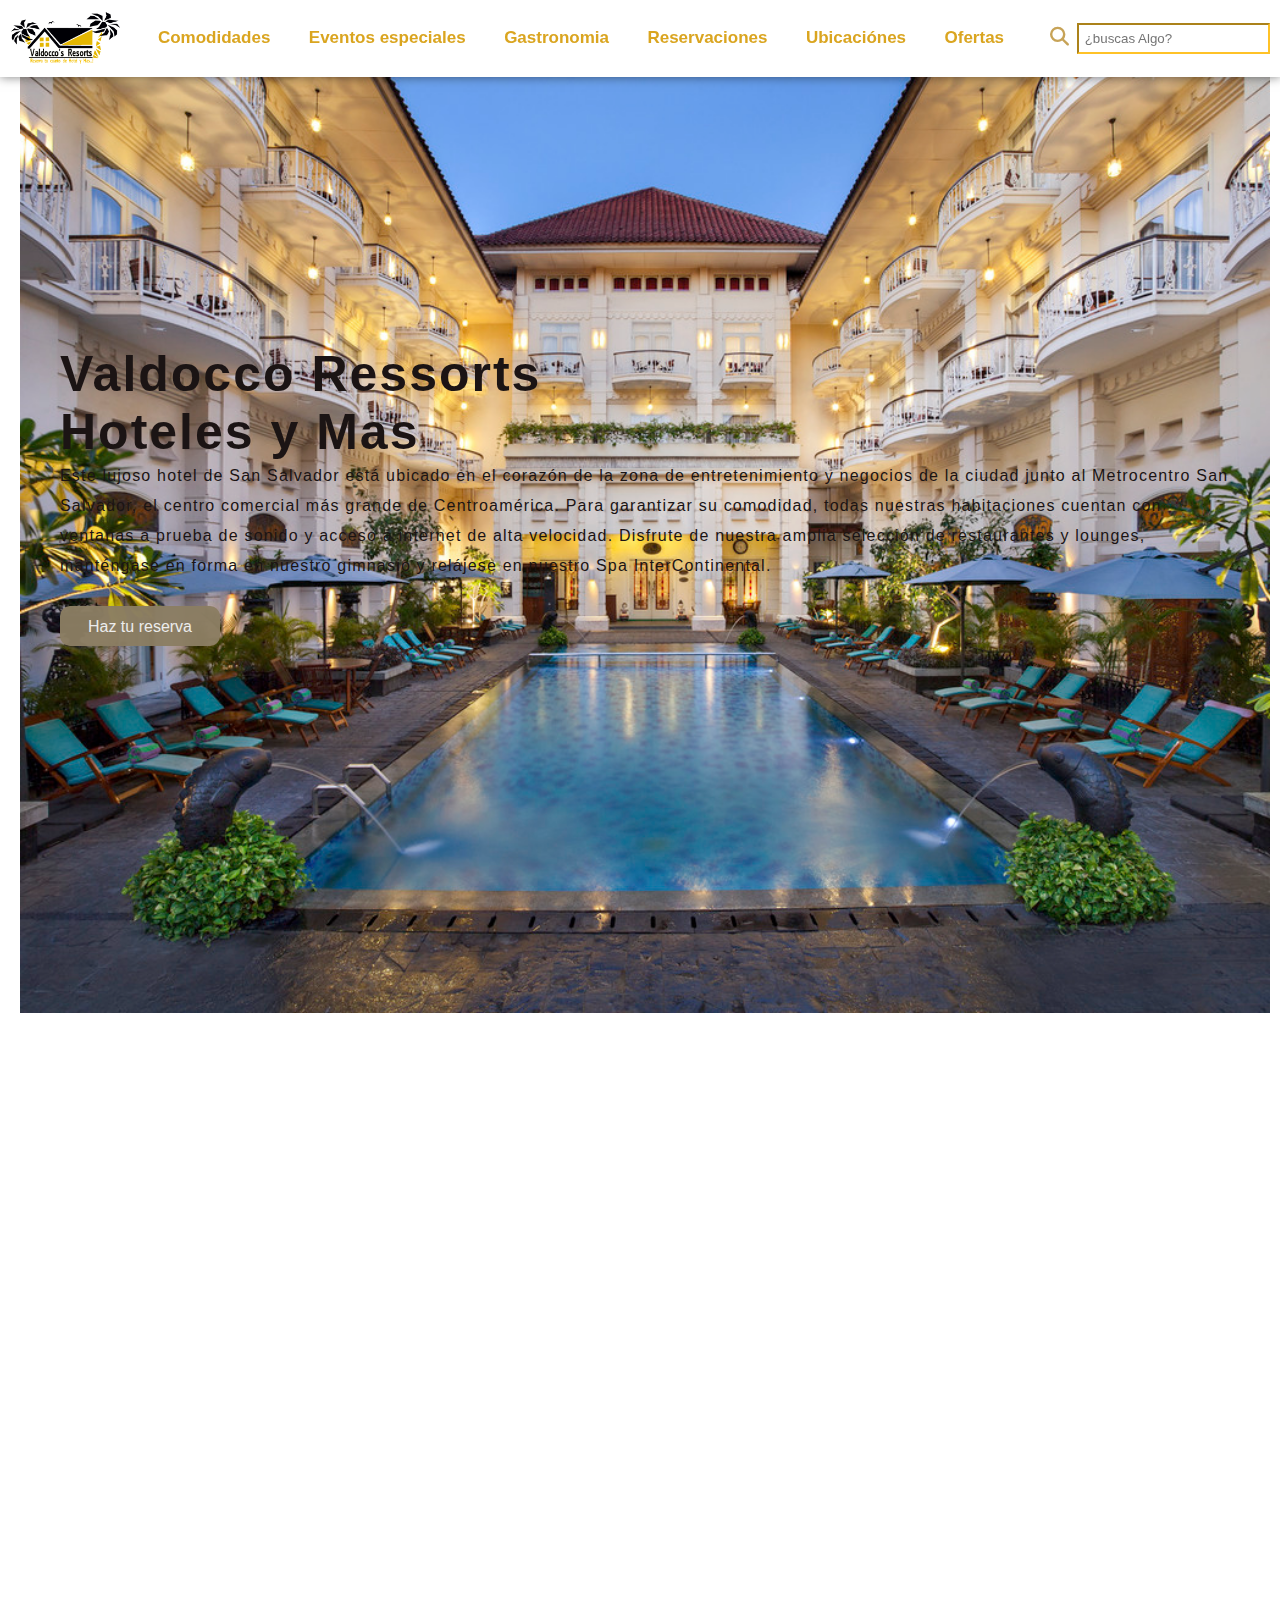
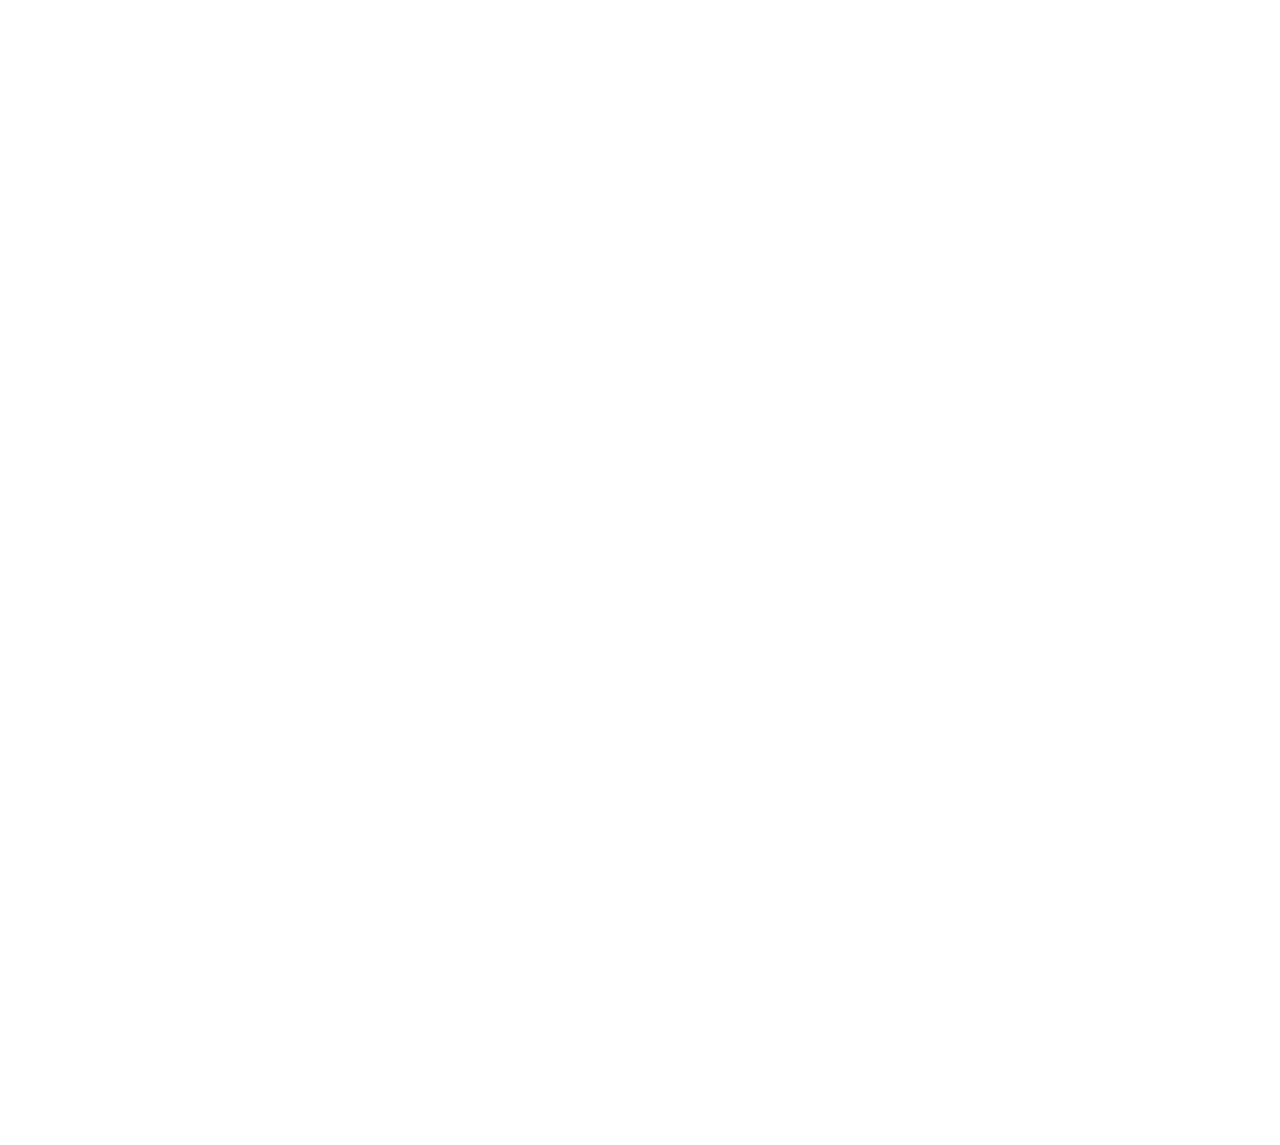
<file: VR/index/index.html>
<!DOCTYPE html>
<html lang="en">
<head>
    <meta charset="UTF-8">
    <meta http-equiv="X-UA-Compatible" content="IE=edge">
    <meta name="viewport" content="width=device-width, initial-scale=1.0">
    <title>Valdocco's Resorts - Hoteles y Mas..!</title>
    <link rel="stylesheet" href="style.css">
    <link rel="stylesheet" href= "https://cdnjs.cloudflare.com/ajax/libs/font-awesome/6.2.1/css/all.min.css">
</head>
<body>
<section>
        <nav>
            <div class="logo">
                <img src="../img/VR-CS.png">
            </div>
            <ul>
                <li><a href="#home">Comodidades</a></li>
                <li><a href="#home">Eventos especiales</a></li>
                <li><a href="#home">Gastronomia</a></li>
                <li><a href="#home">Reservaciones</a></li>
                <li><a href="#home">Ubicaciónes</a></li>
                <li><a href="#home">Ofertas</a></li>
            </ul>

            <div class="icon">
                <i class="fa-solid fa-magnifying-glass"></i><input type="search" placeholder="¿buscas Algo?">
            </div>
        </nav>


</section>
</header>
<section class="home" id="home">
<div class="content">
    <h1>Valdocco Ressorts <br>Hoteles y Mas</h1>
    <p class="par">Este lujoso hotel de San Salvador está ubicado en el corazón de la zona de entretenimiento y negocios de la ciudad junto 
        al Metrocentro San Salvador, el centro comercial más grande de Centroamérica. Para garantizar su comodidad, todas nuestras habitaciones 
        cuentan con ventanas a prueba de sonido y acceso a internet de alta velocidad. Disfrute de nuestra amplia selección de restaurantes y lounges, 
        manténgase en forma en nuestro gimnasio y relájese en nuestro Spa InterContinental.</p>

        <button class="cn"><a href="#">Haz tu reserva</a></button>
</div>
</section>
</body>
</html>
</file>
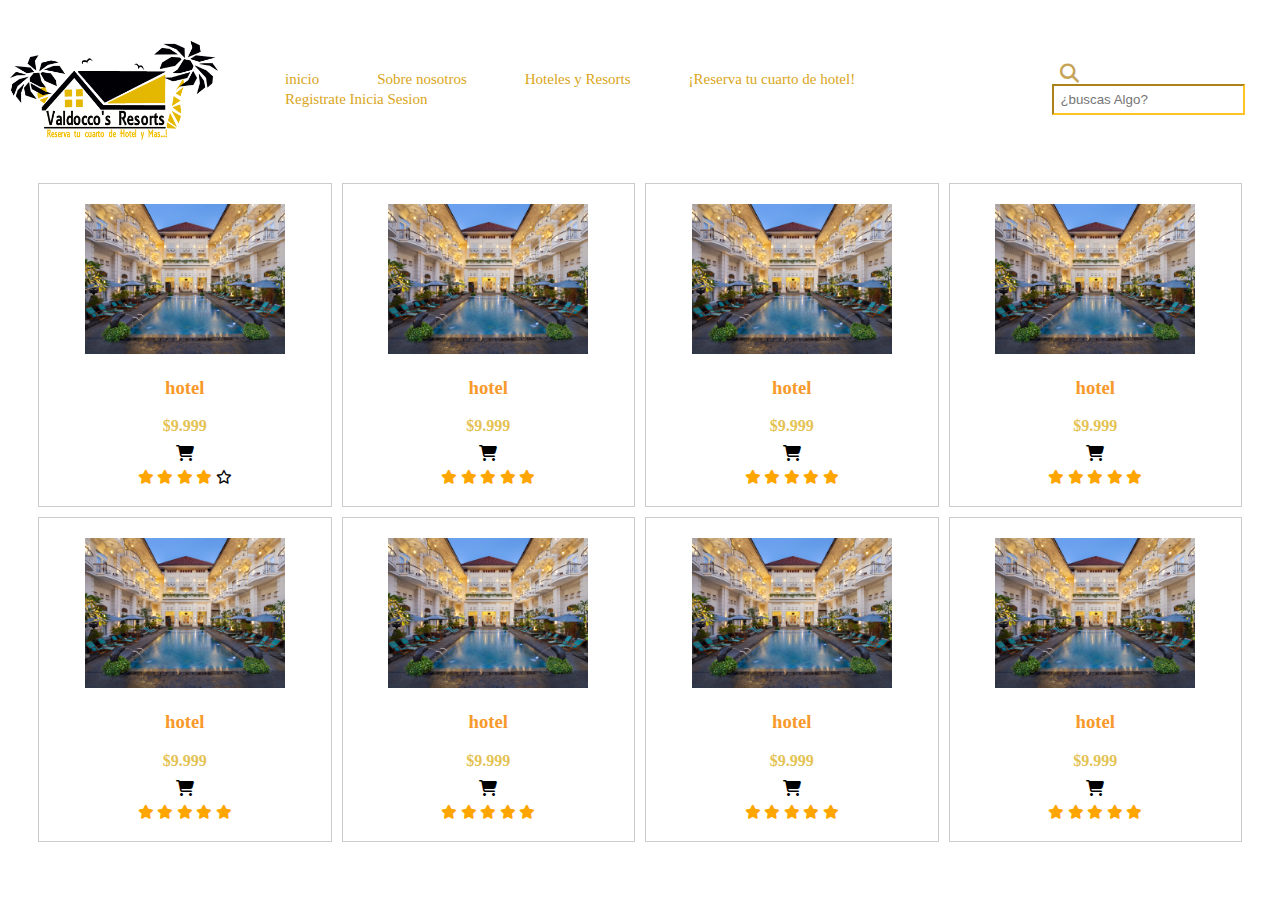
<file: VR/VR/index/index.html>
<!DOCTYPE html>
<html lang="en">
<head>
    <meta charset="UTF-8">
    <meta http-equiv="X-UA-Compatible" content="IE=edge">
    <meta name="viewport" content="width=device-width, initial-scale=1.0">
    <title>Valdocco's Resorts - Hoteles y Mas..!</title>
    <link rel="stylesheet" href="../css/style.css">
    <link rel="stylesheet" href= "https://cdnjs.cloudflare.com/ajax/libs/font-awesome/6.2.1/css/all.min.css">
    <img rel="icon" type="image/x-icon" href="../img/VRpequeño.jpg">
</head>
<body>
<section>
        <nav>
            <div class="logo">
                <img src="../img/VR-CS.png">
            </div>
            <ul>
                <li><a href="#home">inicio</a></li>
                <li><a href="#home">Sobre nosotros</a></li>
                <li><a href="#home">Hoteles y Resorts</a></li>
                <li><a href="#home">¡Reserva tu cuarto de hotel!</a></li>
                <li><a href="#home">Registrate  Inicia Sesion</a></li>
            </ul>

            <div class="icon">
                <i class="fa-solid fa-magnifying-glass"></i><input type="search" placeholder="¿buscas Algo?">
            </div>
        </nav>
</section>
</header>

 <div class="product-section"> 
            <section class="product-container">
    
                <div class="product">
                    <a href="#">
                <img src="../img/hotel.jpg" class="product_img"></img>
                  <div class=product_info>
                    <h3 class="product_title">hotel</h3>
                    <span class="product_price">$9.999</span>
                  </div>
                </a>
                  <!-- icono carrito --><i class="product_car fa-solid fa-cart-shopping"></i>
                   <!--Calificacion de estrellas-->
                   <div class="star_rating">
                    <span class="fa fa-star rated"></span>
                    <span class="fa fa-star rated"></span>
                    <span class="fa fa-star rated"></span>
                    <span class="fa fa-star rated"></span>
                    <i class="fa-regular fa-star"></i>
                </div>
      
                </div>
                 
                <div class="product">
                    <a href="">
                  <img src="../img/hotel.jpg" class="product_img"></img>
                  <div class=product_info>
                    <h3 class="product_title">hotel</h3>
                    <span class="product_price">$9.999</span>
                  </div>
                </a>
                   <!-- icono carrito --><i class="product_car fa-solid fa-cart-shopping"></i>
                    <!--Calificacion de estrellas-->
                    <div class="star_rating">
                        <span class="fa fa-star rated"></span>
                        <span class="fa fa-star rated"></span>
                        <span class="fa fa-star rated"></span>
                        <span class="fa fa-star rated"></span>
                        <span class="fa fa-star rated"></span>
                    </div>
                </div>

                <div class="product">
                    <a href="">
                  <img src="../img/hotel.jpg" class="product_img"></img>
                  <div class=product_info>
                    <h3 class="product_title">hotel</h3>
                    <span class="product_price">$9.999</span>
                  </div>
                </a>
                   <!-- icono carrito --><i class="product_car fa-solid fa-cart-shopping"></i>
                    <!--Calificacion de estrellas-->
                    <div class="star_rating">
                        <span class="fa fa-star rated"></span>
                        <span class="fa fa-star rated"></span>
                        <span class="fa fa-star rated"></span>
                        <span class="fa fa-star rated"></span>
                        <span class="fa fa-star rated"></span>
                    </div>
                </div>

                <div class="product">
                    <a href="">
                  <img src="../img/hotel.jpg" class="product_img"></img>
                  <div class=product_info>
                    <h3 class="product_title">hotel</h3>
                    <span class="product_price">$9.999</span>
                  </div>
                </a>
                   <!-- icono carrito --><i class="product_car fa-solid fa-cart-shopping"></i>
                    <!--Calificacion de estrellas-->
                    <div class="star_rating">
                        <span class="fa fa-star rated"></span>
                        <span class="fa fa-star rated"></span>
                        <span class="fa fa-star rated"></span>
                        <span class="fa fa-star rated"></span>
                        <span class="fa fa-star rated"></span>
                    </div>
                </div>
                
                <div class="product">
                    <a href="">
                  <img src="../img/hotel.jpg" class="product_img"></img>
                  <div class=product_info>
                    <h3 class="product_title">hotel</h3>
                    <span class="product_price">$9.999</span>
                  </div>
                </a>
                   <!-- icono carrito --><i class="product_car fa-solid fa-cart-shopping"></i>
                    <!--Calificacion de estrellas-->
                    <div class="star_rating">
                        <span class="fa fa-star rated"></span>
                        <span class="fa fa-star rated"></span>
                        <span class="fa fa-star rated"></span>
                        <span class="fa fa-star rated"></span>
                        <span class="fa fa-star rated"></span>
                    </div>
                </div>

                <div class="product">
                    <a href="">
                  <img src="../img/hotel.jpg" class="product_img"></img>
                  <div class=product_info>
                    <h3 class="product_title">hotel</h3>
                    <span class="product_price">$9.999</span>
                  </div>
                </a>
                   <!-- icono carrito --><i class="product_car fa-solid fa-cart-shopping"></i>
                    <!--Calificacion de estrellas-->
                    <div class="star_rating">
                        <span class="fa fa-star rated"></span>
                        <span class="fa fa-star rated"></span>
                        <span class="fa fa-star rated"></span>
                        <span class="fa fa-star rated"></span>
                        <span class="fa fa-star rated"></span>
                    </div>
                </div>

                <div class="product">
                    <a href="">
                  <img src="../img/hotel.jpg" class="product_img"></img>
                  <div class=product_info>
                    <h3 class="product_title">hotel</h3>
                    <span class="product_price">$9.999</span>
                  </div>
                </a>
                   <!-- icono carrito --><i class="product_car fa-solid fa-cart-shopping"></i>
                    <!--Calificacion de estrellas-->
                    <div class="star_rating">
                        <span class="fa fa-star rated"></span>
                        <span class="fa fa-star rated"></span>
                        <span class="fa fa-star rated"></span>
                        <span class="fa fa-star rated"></span>
                        <span class="fa fa-star rated"></span>
                    </div>
                </div>

                <div class="product">
                    <a href="">
                  <img src="../img/hotel.jpg" class="product_img"></img>
                  <div class=product_info>
                    <h3 class="product_title">hotel</h3>
                    <span class="product_price">$9.999</span>
                  </div>
                </a>
                   <!-- icono carrito --><i class="product_car fa-solid fa-cart-shopping"></i>
                    <!--Calificacion de estrellas-->
                    <div class="star_rating">
                        <span class="fa fa-star rated"></span>
                        <span class="fa fa-star rated"></span>
                        <span class="fa fa-star rated"></span>
                        <span class="fa fa-star rated"></span>
                        <span class="fa fa-star rated"></span>
                    </div>
                </div>

</body>
</html>
</file>
<file: VR/index/style.css>
*{
    margin: 0;
    padding: 0;
    box-sizing: border-box;
    font-family: sans-serif;
}

html{
    scroll-behavior: smooth;
}

section{
    width: 100%;
    height: 05vh;
}
/*separador del menu con el resto de la 
pagina donde esta el logo y los links*/
section nav{
    display: flex;
    justify-content: space-around;
    align-items: center;
    position: fixed;
    right: 0;
    left: 0;
    background: white;
    box-shadow: 0 0 10px rgba(0, 0, 0, 0.5);
    z-index: 1000;
}
/*imagen del logo*/
section nav .logo img{
    width: 110px;
    cursor: pointer;
    margin: 9px 0;
}

section nav ul{
    list-style: none;
}
/*poner los links del menu en linea*/
section nav ul li{
    display: inline-block;
    margin: 0 17px;
}
/*letra de los links del menu*/
section nav ul li a{

    font-family: Arial;
    text-decoration: none;
    color:goldenrod;
    font-weight: bold;
    font-size: 17px;
    transition: 0.1s;
}
/*linea debajo de los links del menu*/
section nav ul li a::after{
    content: '';
    width: 0;
    height: 2px;
    background: #807a6c;
    display: block;
    transition: 0.2s linear ;
}
/*cambio de color de letra*/
section nav ul li a:hover::after{
    width: 100%;
}

section nav ul li a:hover{
    color:rgb(156, 115, 10);
}

/*foticos del carrito, corazon y lupa, tamaño y color*/
section nav .icon i{
    font-size: 19px;
    color: rgb(199, 163, 87);
    margin: 0 8px;
    cursor: pointer;
    transition: 0.3s;
}
.icon input{
    display:inline-table;
    padding: 6px;
    border-color: rgb(255, 194, 39);
    }

    .icon input .placeholder{
        font-family: mv boli;
        text-decoration: none;
        color:goldenrod;
    }
/*cambiar color pasando cursos encima de las foticos*/
section nav .icon i:hover{
    color:rgb(156, 115, 10);
}

div{
    height: auto;
}

.home{
    min-height: 300vh;
    padding-top: 12rem;
    background: url(../img/hotel.jpg);
    background-repeat: no-repeat;
    background-size: 1250px;
    background-position:20px 30px;
    
    
}

.content{
    width: 1200px;
    height: auto;
    margin: auto;
    color:rgb(27, 20, 20);
    position: relative;
}

.content .par{
    padding-left: 20px;
    padding-bottom: 25px;
    font-family: arial;
    letter-spacing: 1.2px;
    line-height: 30px;
}

.content h1{
    font-size: 50px;
    padding-left: 20px;
    margin-top: 9%;
    letter-spacing: 2px;
}

.content .cn{
    width: 160px;
    height: 40px;
    background: rgba(139, 125, 98, 0.966);
    border: none;
    margin-bottom: 10px;
    margin-left: 20px;
    font-size: 18px;
    border-radius: 10px;
    cursor: pointer;
    transition: .4s ease;
}

.content .cn a{
    font-size: medium;
    font-family: arial;
    text-decoration: none;
    color:rgb(236, 236, 236);
    transition: .3s ease;
}

.cn:hover{
background-color: rgb(240, 201, 73);
}
</file>
<file: VR/VR/css/style.css>
.h-1 {
    width: 50%;
  }
  
  .h-1 p {
    text-align: center;
    font-size: 50px;
    color: rgb(255, 255, 255);
  }
  
  .h-2 {
    width: 65%;
  }
  
  .h-2 ul {
    display: flex;
    align-items: center;
    list-style: none;
    padding: 0%;
    margin: 0%;
  }
  .h-2 ul li {
    width: 12%;
    display: block;
    margin: 10px;
    padding: 10px;
    color: white;
    font-size: 20px;
  }
  
  .h-2 ul li:hover {
    text-align: center;
    transition: all cubic-bezier(0.23, 1, 0.32, 1) 0.5s;
    font-size: 23px;
    text-decoration:underline;
    cursor: pointer;
    background-color: rgb(255, 187, 0);
    padding: 25px;
    transform: translateY(10px);
    box-shadow: rgba(127, 127, 128, 0.336) 4px 4px 4px 4px;
    border-radius: 23px 4px 7px;
    filter: saturate(350%);
  }
  
  .h-2 ul p {
    color: white;
  }
  
  .h-2 ul input {
    width: 50%;
    border-radius: 20px;
    height: 10px;
    padding: 10px;
    border: 2px solid;
  }
  
  .h-3 {
    width: 5%;
    display: flex;
    align-items: center;
    justify-content: center;
  }
  
  .h-3 a img {
    width: 50%;
  }
  .h-3 a img:hover {
    transition: all ease-in-out 0.5;
    border-radius: 50%;
    -webkit-border-radius: 50%;
    box-shadow: 0px 0px 15px 15px #ffd900;
    -webkit-box-shadow: 0px 0px 15px 15px #ffae00;
    transform: rotate(360deg);
    -webkit-transform: rotate(360deg);
  }
  /*estilo a los li a */
  li a {
    color: white;
  }
  li a:hover {
    color: white;
  }
  ::-webkit-scrollbar {
    border-radius: 23%;
    width: 12px;
  }
  ::-webkit-scrollbar-thumb {
    background-color: #ffad16;
    background: rgb(255, 196, 0);
    border-radius: 10px;
  }
  ::-webkit-scrollbar-track {
    box-shadow: inset 0 0 5px grey;
    border-radius: 10px;
  }
  
  .product-container {
    display:grid;
    grid-template-columns: repeat(2,1fr); /* 2 por columnas y cada uno ocupa un espacio singular */
    grid-gap: 10px;
    margin: 30px;
    margin-bottom: 30px;
  }
  
  .product-container a {
    text-decoration: none;
    color: rgb(248, 153, 43);
  }
  
  /* RESPONSIVE */
  @media screen and (min-width: 760px){
    .product-container{
    grid-template-columns: repeat(4,1fr)
  }
  }
  .product {
    border: 1px solid #ccc;
    padding: 20px;
    text-align: center;
    position: relative;
    transition: 0.5s;
  }
  
  .product:hover {
    box-shadow: 0 0 0 0px #1a1919b9, 0 3px 10px;
    transition: 0.5s;
    scale: 1.1;
  }
  
  /* para producto nuevo */
  .product_new::before {
    content: "New"; /* se agrega texto con pseudoelementos */
    background: #c79304;
    padding: 10px 20px;
    position: absolute;
    top: 17px;
    /* left: 0; */
    right: 10px;
    transform: rotate(-90deg);
    color: white;
  
  }
  
  .product_img {
    width: 100%;
    height: 150px;
    object-fit: contain; /* tambien puede ser cover */
    }
  .product_title {
  text-align: center;
  }
  
  .product_price{
    color: #e4c254;
    font-weight: bold;
  }
   
  .product_car {
    display: block;
    margin-top: 10px ;
  }
  
  
  /* estrellas */
  
  .star_rating {
    margin-top: 7px;
    font-size: 14px;
  }
  .rated {
    color: orange;
  }
  
  /*separador del menu con el resto de la 
  pagina donde esta el logo y los links*/
  section nav{
    display: flex;
    justify-content: space-around;
    align-items: center;
    right: 0;
    left: 0;
    background: white;
    z-index: 10000;
  }
  /*imagen del logo*/
  section nav .logo img{
    width: 210px;
    cursor:auto;
    margin: 9px 0;
  }
  
  section nav ul{
    list-style: none;
  }
  /*poner los links del menu en linea*/
  section nav ul li{
    display: inline-block;
    margin: 0 27px;
  }
  /*letra de los links del menu*/
  section nav ul li a{
    font-family: mv boli;
    text-decoration: none;
    color:goldenrod;
    font-weight: 500;
    font-size: 15px;
    transition: 0.1s;
  }
  /*linea debajo de los links del menu*/
  section nav ul li a::after{
    content: '';
    width: 0;
    height: 2px;
    background: #807a6c;
    display: block;
    transition: 0.2s linear ;
  }
  /*cambio de color de letra*/
  section nav ul li a:hover::after{
    width: 100%;
  }
  
  section nav ul li a:hover{
    color:rgb(156, 115, 10);
  }
  
  /*foticos del carrito, corazon y lupa, tamaño y color*/
  section nav .icon i{
    font-size: 19px;
    color: rgb(199, 163, 87);
    margin: 0 8px;
    cursor: pointer;
    transition: 0.3s;
  }
  .icon input{
    display:inline-table;
    padding: 6px;
    border-color: rgb(255, 194, 39);
    }
  
    .icon input .placeholder{
        font-family: mv boli;
        text-decoration: none;
        color:goldenrod;
    }
  /*cambiar color pasando cursos encima de las foticos*/
  section nav .icon i:hover{
    color:rgb(156, 115, 10);
  }
</file>
